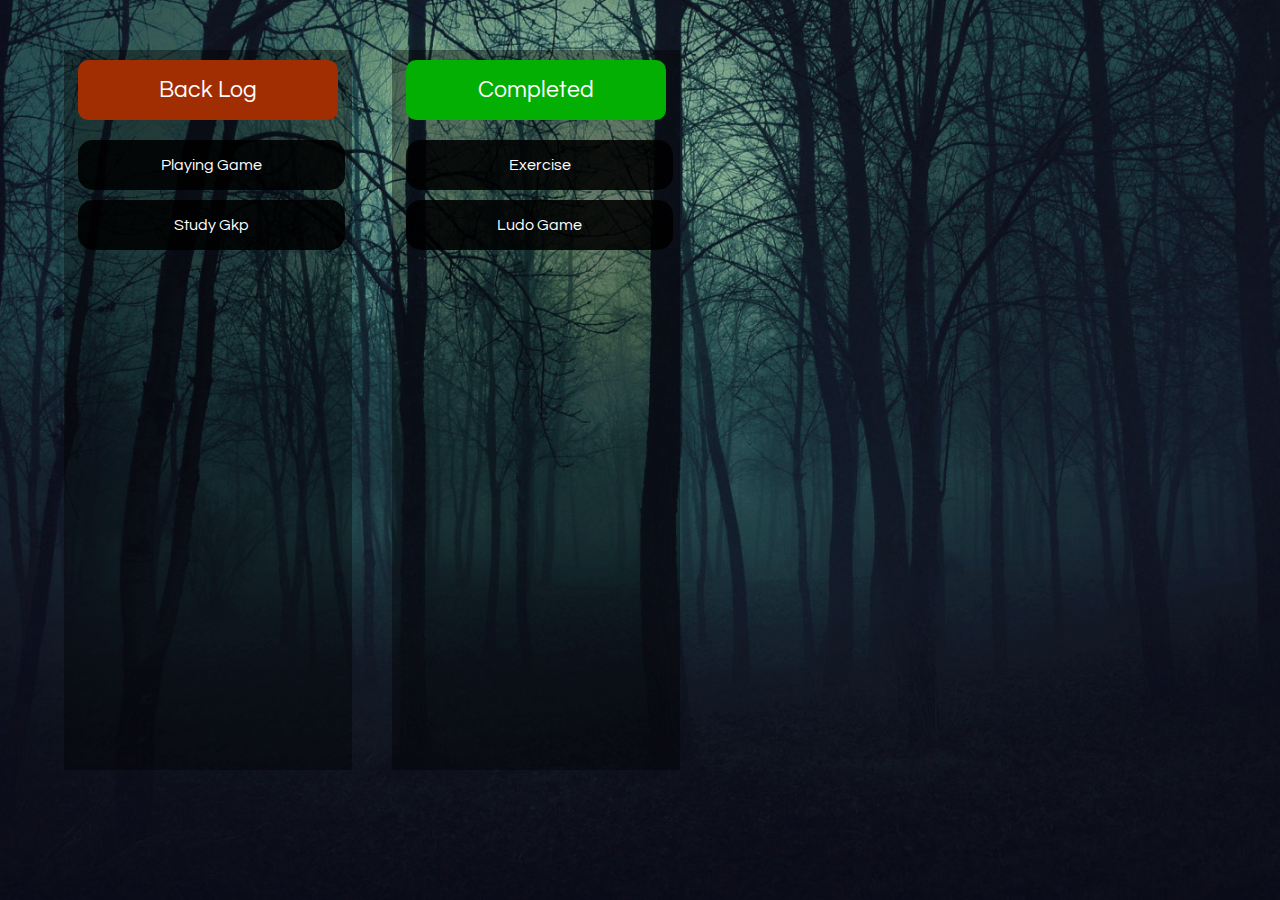
<file: drag/index.html>
<!DOCTYPE html>
<html lang="en">
  <head>
    <meta charset="UTF-8" />
    <meta name="viewport" content="width=device-width, initial-scale=1.0" />
    <title>Document</title>
    <link rel="stylesheet" href="style.css" />
  </head>
  <body>
    <div class="container">

        <div class="first-col" id="0">
            <div class="titleContainer-first">
                <h3 class="title">Back Log</h3>
            </div>
                <div class="list">
                    <div class="item" draggable="true" id="0">
                        <p>Playing Game</p>
                    </div>
                    <div class="item" draggable="true" id="0">
                        <p>Study Gkp </p>
                    </div>
                </div>
        </div>
        <div class="second-col" id="1">
            <div class="titleContainer-second">
                <h3 class="title">Completed</h3>
            </div>
            <div class="list">
                <div class="item" draggable="true" id="1">
                    <p>Exercise</p>
                </div>
                <div class="item" draggable="true" id="1">
                    <p>Ludo Game</p>
                </div>
            </div>
        </div>
    </div>
    </body>
  <script src="index.js"></script>
</html>
</file>
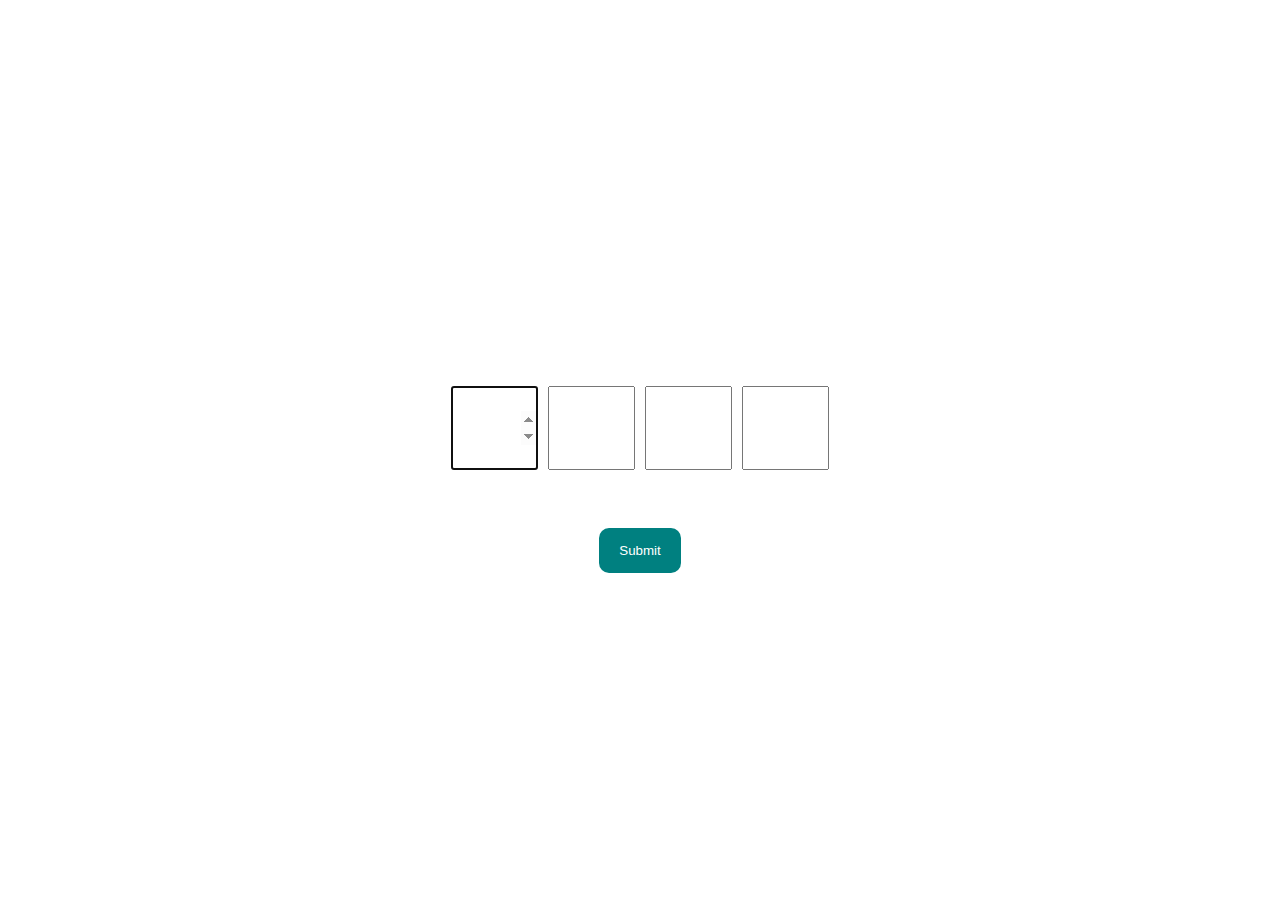
<file: otp_box/index.html>
<!DOCTYPE html>
<html lang="en">
<head>
    <meta charset="UTF-8">
    <meta name="viewport" content="width=device-width, initial-scale=1.0">
    <title>Document</title>
    <link rel="stylesheet" href="style.css">
</head>
<body>

    <div class="inputGroup">
        <input type="number" class="otpBox" id="one" maxlength="1" >
        <input type="number" class="otpBox" id="two" maxlength="1">
        <input type="number" class="otpBox" id="three" maxlength="1">
        <input type="number" class="otpBox" id="four" maxlength="1">

    </div>
    <button class="submit-btn">Submit</button>
</body>
<script src="index.js"></script>
</html>
</file>
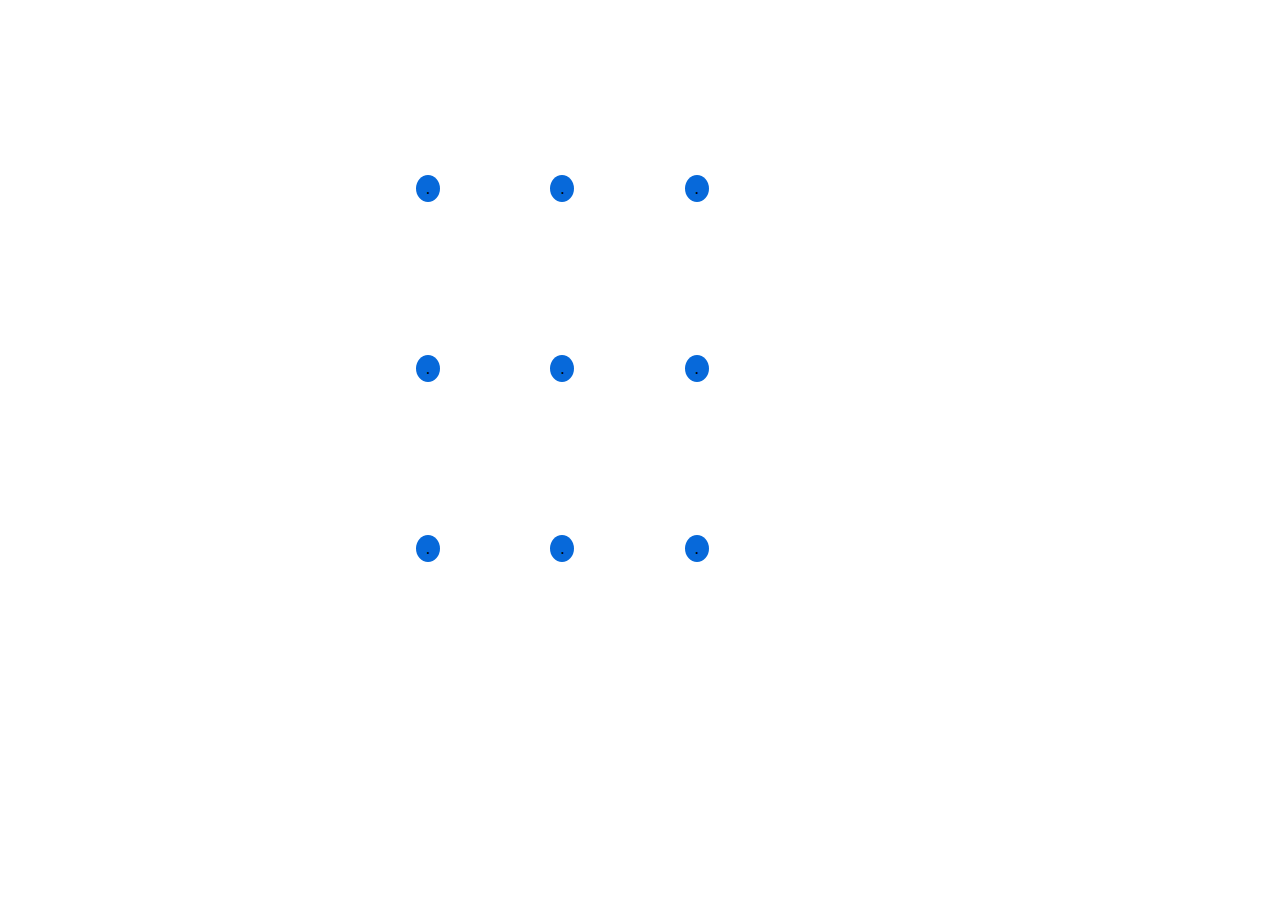
<file: pattern/index.html>
<!DOCTYPE html>
<html lang="en">
<head>
    <meta charset="UTF-8">
    <meta name="viewport" content="width=device-width, initial-scale=1.0">
    <title>Document</title>
    <link rel="stylesheet" href="style.css">
</head>
<body>
    <div class="container">
        <div class="dot-item">
            <span id="1">.</span>
        </div>

        <div class="dot-item">
            <span id="2">.</span>
        </div>
        <div class="dot-item">
            <span id="3">.</span>
        </div>
        <div class="dot-item">
            <span id="4">.</span>
        </div>
        <div class="dot-item">
            <span id="5">.</span>
        </div>
        <div class="dot-item">
            <span id="6">.</span>
        </div>
        <div class="dot-item">
            <span id="7">.</span>
        </div>
        <div class="dot-item">
            <span id="8">.</span>
        </div>
        <div class="dot-item">
            <span id="9">.</span>
        </div>
        <svg id="line-container"></svg>
    </div>
</body>
<script src="./index.js"></script>
</html>
</file>
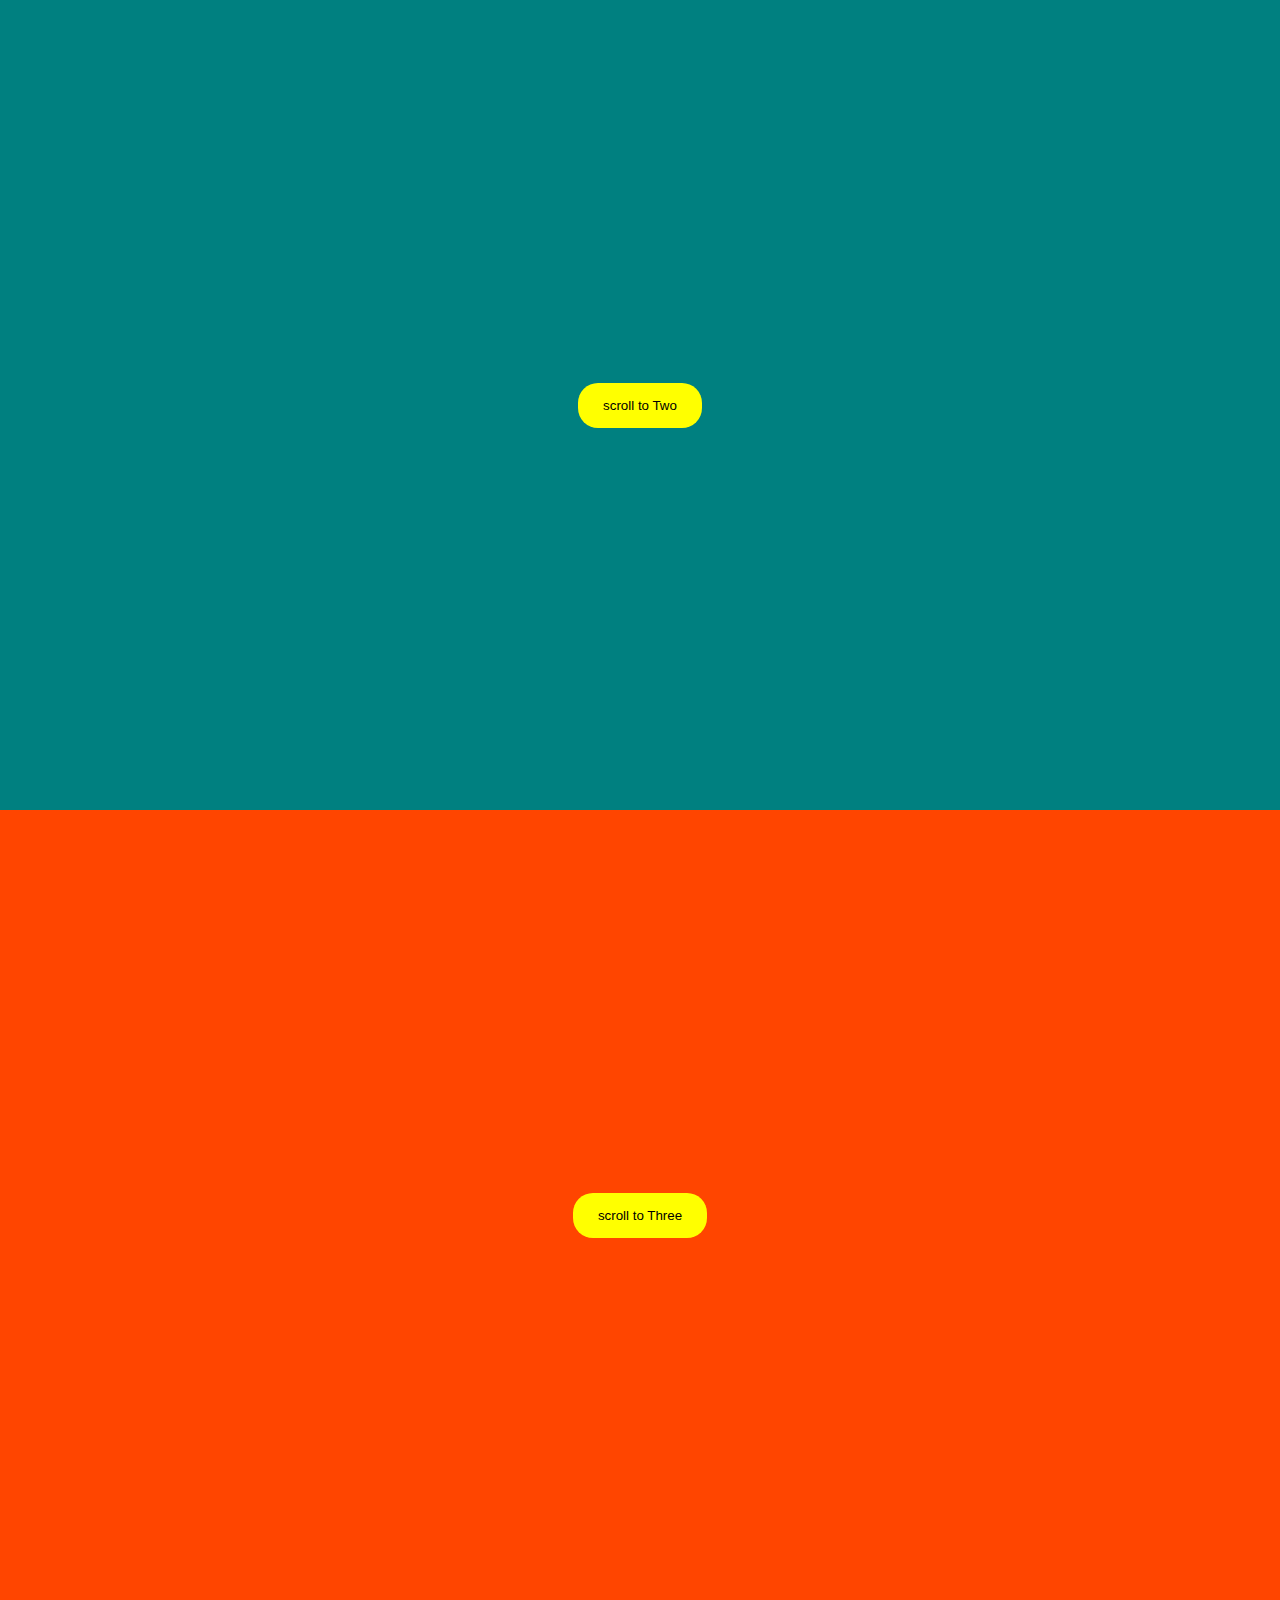
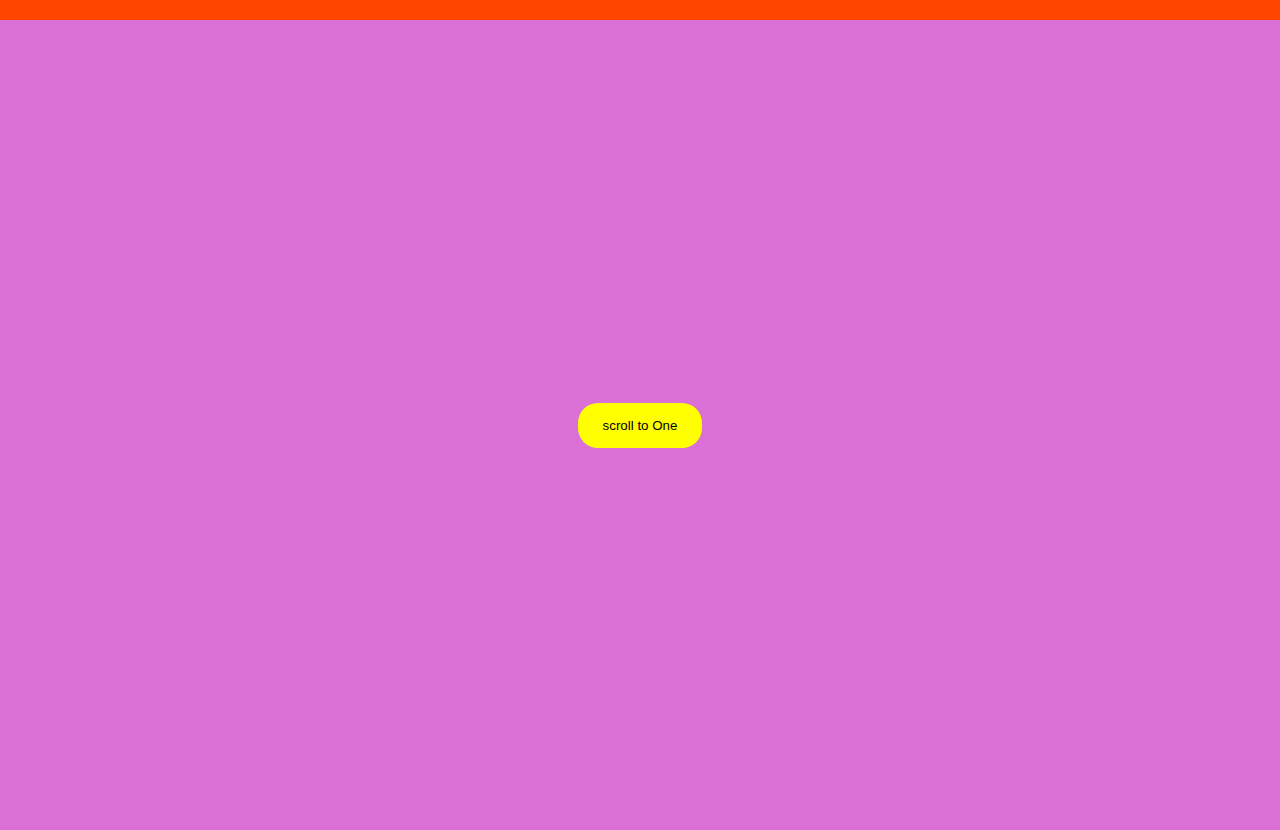
<file: smooth_scroll/index.html>
<!DOCTYPE html>
<html lang="en">
<head>
    <meta charset="UTF-8">
    <meta name="viewport" content="width=device-width, initial-scale=1.0">
    <title>Document</title>
    <link rel="stylesheet" href="style.css">
</head>
<body>
    
    <div class="one">
        <button class="one-btn">scroll to Two</button>
    </div>
    <div class="two">
        <button class="two-btn">scroll to Three</button>
        
    </div>
    <div class="three">
        <button class="three-btn">scroll to One</button>

    </div>
</body>
<script src="index.js"></script>
</html>
</file>
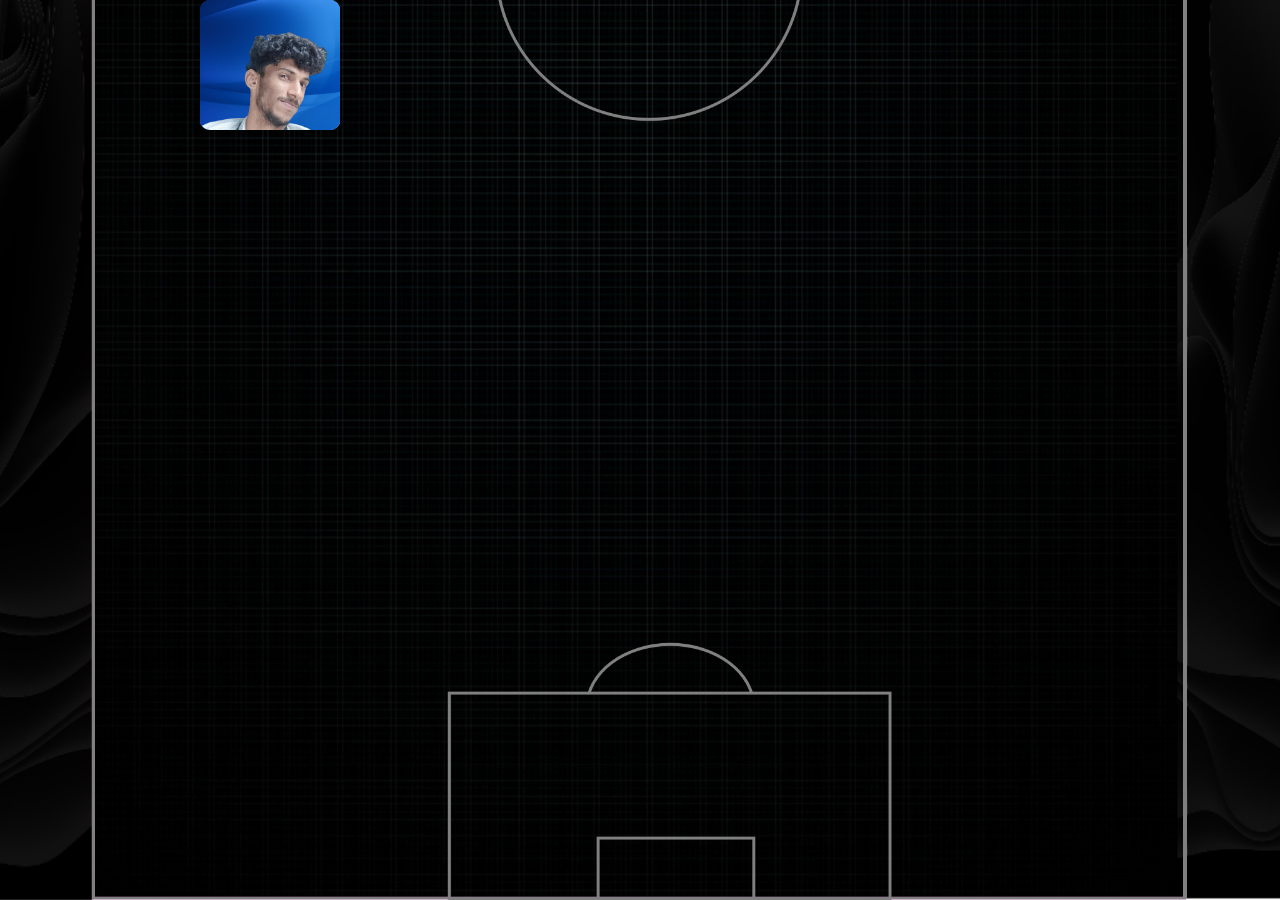
<file: squad/index.html>
<!DOCTYPE html>
<html lang="en">
  <head>
    <meta charset="UTF-8" />
    <meta name="viewport" content="width=device-width, initial-scale=1.0" />
    <title>Document</title>
    <link rel="stylesheet" href="style.css" />
  </head>
  <body>
    <section class="left"></section>
    <section class="center">
      <div class="players">
        <div class="player" id="dilu">
            <div class="side-player">
                <img  class="black-ball" src="./img/black ball.png" alt="">
                <h3 class="poistion">LWF</h3>
                <h3 class="rating">90</h3>
            </div>
            <div class="imageWrapper">
                
                <img src="./img/dilu.png" alt="" class="player-img" draggable="false" />
              
            
            </div>
        </div>
        <div class="player" id="riya">
          <img src="./img/raye.png" alt="" class="player-img" draggable="false" />
        </div>
        <div class="player" id="shiya">
          <img src="./img/shiya.png" alt="" class="player-img" draggable="false" />
        </div>
        <div class="player" id="sribin">
          <img src="./img/sribine.png" alt="" class="player-img"  draggable="false"/>
        </div>
        <div class="player" id="vedi">
          <img src="./img/vedi.png" alt="" class="player-img" draggable="false"/>
        </div>
      </div>
    </section>
    <section class="right"></section>
  </body>
  <script src="index.js"></script>
</html>
</file>
<file: drag/style.css>
@import url("https://fonts.googleapis.com/css2?family=Questrial&display=swap");
* {
  padding: 0;
  margin: 0;
  font-family: "Questrial", sans-serif;
  font-weight: 400;
}

body {
  height: 100vh;
  width: 100%;
  background-image: url("./img/bg.jpg");
  background-position: center;
  background-size: cover;
  overflow: hidden;
}

.container {
  margin: auto;
  height: 80%;
  width: 90%;
  padding: 50px;
  display: flex;
  gap: 40px;
}
.first-col {
  height: 100%;
  width: 25%;
  background: rgba(0, 0, 0, 0.37);
}

.second-col {
  height: 100%;
  width: 25%;
  background: rgba(0, 0, 0, 0.37);
}

.titleContainer-first {
  width: 90%;
  height: 60px;
  margin: auto;
  background: rgb(161, 45, 3);
  color: white;
  margin-top: 10px;
  border-radius: 10px;
  display: flex;
  align-items: center;
  justify-content: center;
  font-size: 20px;
  font-weight: bold;
}
.titleContainer-second {
  width: 90%;
  height: 60px;
  margin: auto;
  background: rgb(2, 175, 2);
  color: white;
  margin-top: 10px;
  border-radius: 10px;
  display: flex;
  align-items: center;
  justify-content: center;
  font-size: 20px;
  font-weight: bold;
}
.list {
  width: 90%;
  padding-top: 20px;
  margin: auto;
  display: flex;
  flex-direction: column;
  gap: 10px;
}
.list .item {
  padding: 0px 10px;
  height: 50px;
  width: 95%;
  background: rgba(0, 0, 0, 0.87);
  display: flex;
  align-items: center;
  justify-content: center;
  color: white;
  border-radius: 15px;
  cursor: pointer;
}
.onDragEnter {
  -webkit-box-shadow: 0px 0px 78px 8px rgba(210, 214, 213, 0.58);
  -moz-box-shadow: 0px 0px 78px 8px rgba(210, 214, 213, 0.58);
  box-shadow: 0px 0px 78px 8px rgba(210, 214, 213, 0.58);
}
</file>
<file: otp_box/style.css>
* {
  padding: 0;
  margin: 0;
}

body{
    display: flex;
    align-items: center;
    justify-content: center;
    flex-direction: column;
    height: 100vh;
}
.inputGroup {
  width: 50vw;
  height: 200px;
  /* background-color: red; */
  display: flex;
  align-items: center;
  justify-content: center;
  gap: 10px;
}
.inputGroup input{
    width: 80px;
    height: 80px;
    padding-left: 3px;
    color: black;
    font-size: 30px;
}

.submit-btn{
    padding: 15px 20px;
    border-radius: 10px;
    border: none;
    background-color: teal;
    color: white;
}
</file>
<file: pattern/style.css>
*{
  padding: 0;
  margin: 0;
}
body{
    height: 100vh;
    display: flex;
    align-items: center;
    justify-content: center;

}
.container{
    width: 35%;
    height: 60vh;
    display: flex;
    flex-wrap: wrap;
    position: relative;
}
.container .dot-item{
    width: 30%;
}
.container .dot-item span{
  padding: 5px 10px;
   border-radius: 50%;
   background-color: rgb(7, 105, 218);
   cursor: pointer;
} 
  
  #line-container {
    position: absolute;
    top: 0;
    left: 0;
    width: 100%;
    height: 100%;
    pointer-events: none;
  }
</file>
<file: smooth_scroll/style.css>
*{
    padding: 0;
    margin: 0;
}

.one{
    height: 90vh;
    width: 100%;
    background-color: teal;
    display: flex;
    align-items: center;
    justify-content: center;
}

.two{
    height: 90vh;
    width: 100%;
    background-color: orangered;
    display: flex;
    align-items: center;
    justify-content: center;
}

.three{
    height: 90vh;
    width: 100%;
    background-color: orchid;
    display: flex;
    align-items: center;
    justify-content: center;
}
.one-btn,.two-btn,.three-btn{
    padding: 15px 25px ;
    border: none;
    border-radius: 20px;
    background: yellow;
}
</file>
<file: squad/style.css>
@import url("https://fonts.googleapis.com/css2?family=Questrial&display=swap");
* {
  padding: 0;
  margin: 0;
  font-family: "Questrial", sans-serif;
  font-weight: 400;
}

body {
  height: 100vh;
  overflow: hidden;
  width: 100%;
  background-image: url("./newSquad.png");
  background-size: cover;
  background-position: center;
  display: flex;
  gap: 5px;
}
.left {
  flex: 1;
  height: 100%;
}
.center {
  flex: 4.5;
  height: 100%;
}
.right {
  flex: 1;
  height: 100%;
}
.players {
  display: flex;
  width: 100%;
  height: 100%;
  position: relative;
}
.player {
  position: absolute;
  background: url("./img/blueback.jpg");
  background-position: center;
  background-size: cover;
  height: 130px;
  width: 140px;
  border-radius: 10px;
  cursor: pointer;
  display: flex;
  overflow: hidden;
}
.player .side-player {
  flex: 2.5;
  display: flex;
  flex-direction: column;
  align-items: center;
}
.black-ball{
    height: 40px !important;
    width:  40px !important;
    margin: 10px;
}
.poistion{
    color: white;
    font-size: 16px;
    font-weight: 900;
}
.rating{
    color: white;
    font-size: 16px;
    font-weight: 900; 
}
.side-player img {
  height: 10px;
  width: 10px;
  object-fit: cover;
}
.imageWrapper {
  flex: 4;
}
.player img {
  /* background: yellow; */
  width: 100%;
  height: 100%;
  object-fit: cover;
  /* float: right; */
}

.dragEnter {
  -webkit-box-shadow: 0px 0px 78px 8px rgba(214, 34, 34, 0.58);
  -moz-box-shadow: 0px 0px 78px 8px rgba(214, 34, 34, 0.58);
  box-shadow: 0px 0px 78px 8px rgba(214, 34, 34, 0.58);
}
.target-el-drag-effect {
  -webkit-box-shadow: 0px 0px 78px 8px rgba(34, 214, 61, 0.58);
  -moz-box-shadow: 0px 0px 78px 8px rgba(34, 214, 61, 0.58);
  box-shadow: 0px 0px 78px 8px rgba(34, 214, 61, 0.58);
}
.drag-start {
  opacity: 0;
}
</file>
